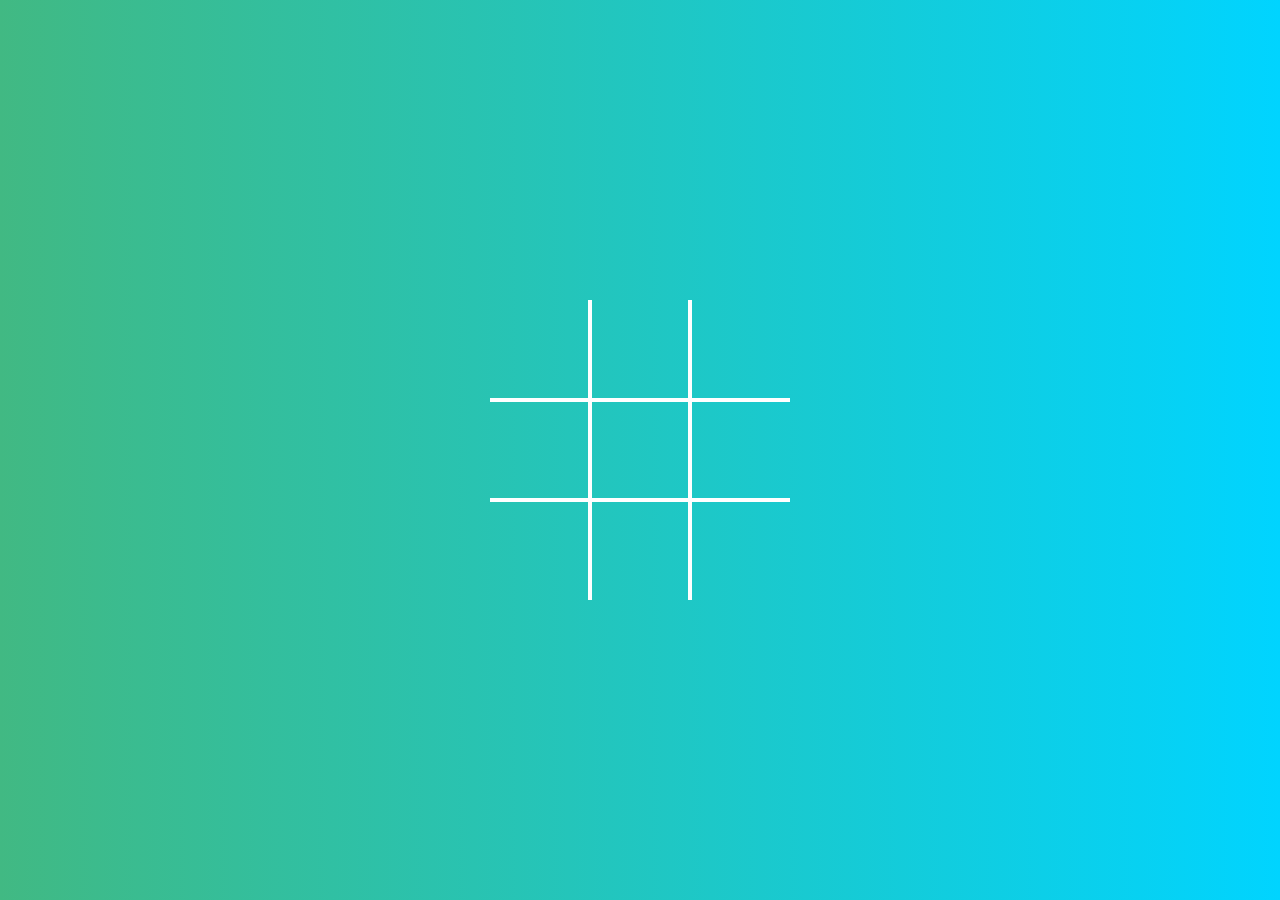
<file: jogos/jogo da velha/index.html>
<!DOCTYPE html>
<html lang="en">
  <head>
    <meta charset="UTF-8" />
    <meta http-equiv="X-UA-Compatible" content="IE=edge" />
    <meta name="viewport" content="width=device-width, initial-scale=1.0" />
    <link rel="stylesheet" href="./styles.css" />
    <title>Jogo da velha</title>
  </head>
  <body>
    <div class="board x" data-board>
      <div class="cell" data-cell></div>
      <div class="cell" data-cell></div>
      <div class="cell" data-cell></div>
      <div class="cell" data-cell></div>
      <div class="cell" data-cell></div>
      <div class="cell" data-cell></div>
      <div class="cell" data-cell></div>
      <div class="cell" data-cell></div>
      <div class="cell" data-cell></div>
    </div>
    <div class="winning-message" data-winning-message>
      <p class="winning-message-text" data-winning-message-text>X Venceu!</p>
      <button class="winning-message-button" data-restart-button>Reiniciar!</button>
    </div>
    <script src="./scripts.js"></script>
  </body>
</html>
</file>
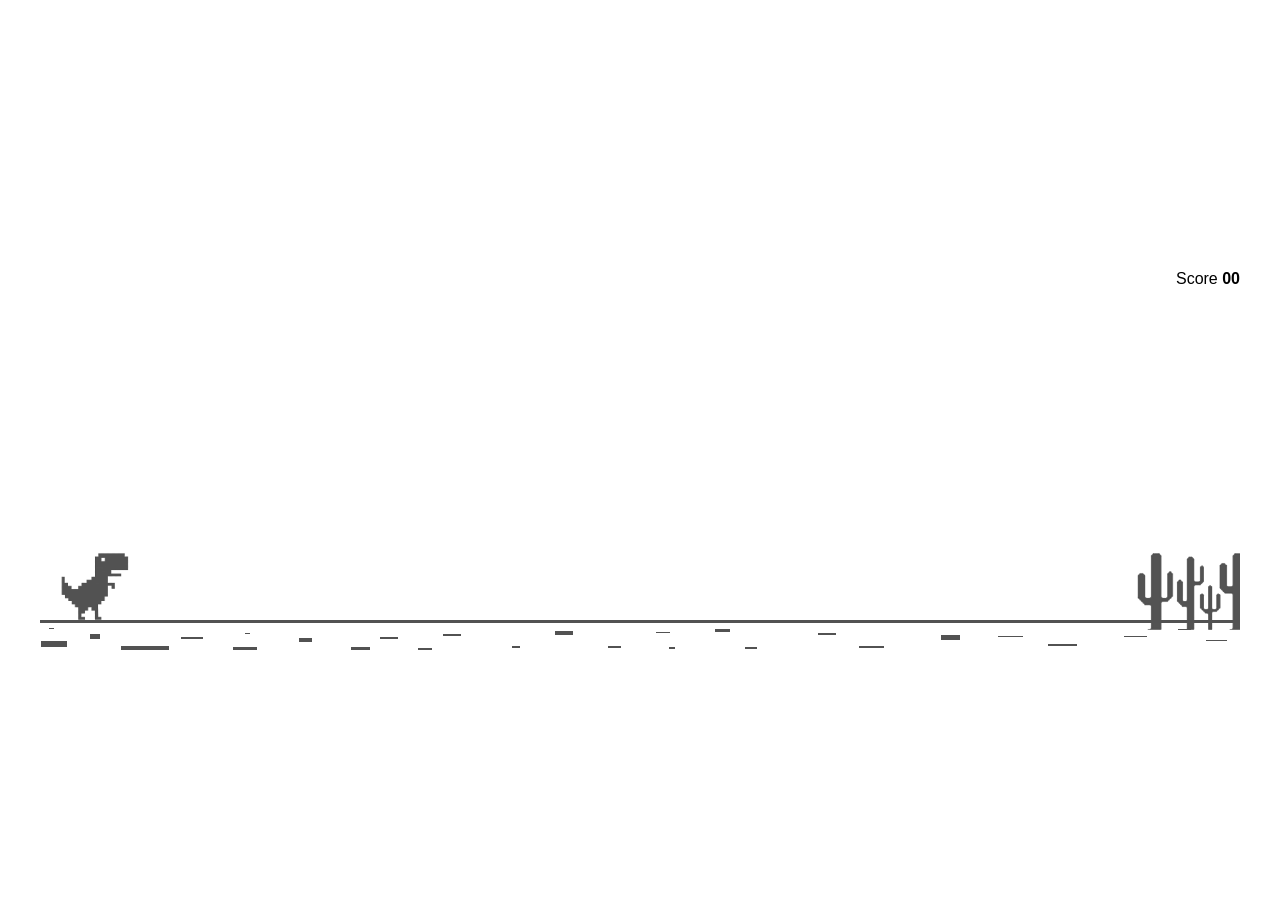
<file: jogos/jogo do dinossauro/index.html>
<!DOCTYPE html>
<html lang="en">
<head>
    <meta charset="UTF-8">
    <title>Dino Game</title>
    <link rel="stylesheet" href="style.css">
</head>
<body>
    <div id="container">
        <div id="dino">
            <img src="img/dino.png" alt="dino">
        </div>
        <div id="block">
            <img src="img/block.png" alt="blocks">
        </div>
        <div id="road">
            <img src="img/road.png" alt="road">
        </div>
        <div id="cloud">
            <img src="img/cloud.jpg" alt="cloud">
        </div>
        <div id="score">Score <b>00</b></div>
        <div id="gameOver">Game Over</div>
    </div>
    <script src="script.js"></script>
</body>
</html>
</file>
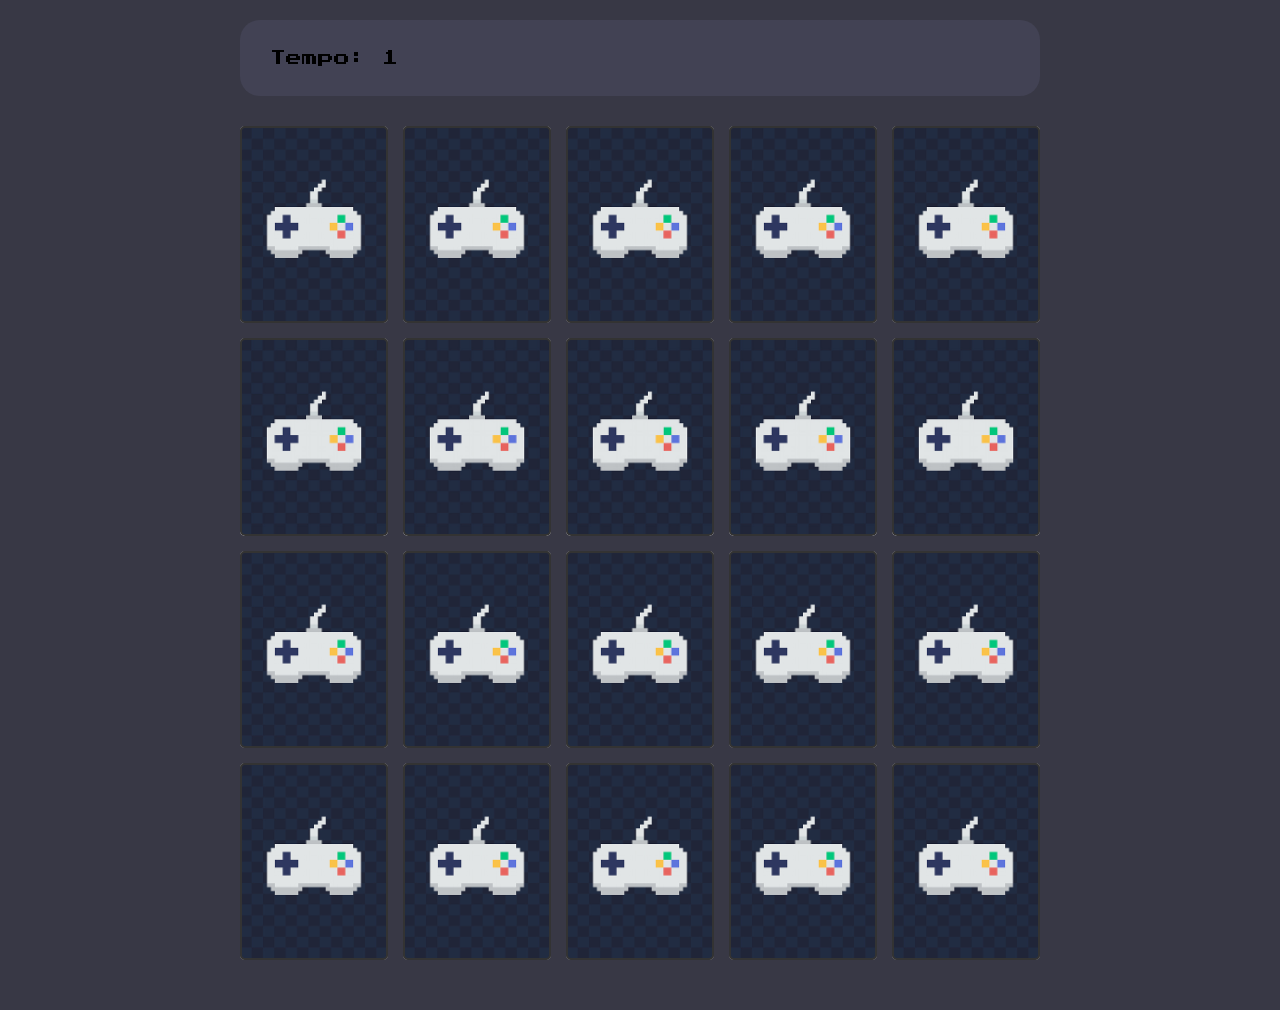
<file: jogos/jogo da memoria/game_page.html>
<!DOCTYPE html>
<html lang="en">
<head>
    <meta charset="UTF-8">
    <meta name="viewport" content="width=device-width, initial-scale=1.0">

    <link rel="stylesheet" href="./reset.css">
    <link rel="stylesheet" href="./game_style.css">

    <script defer src="./game.js"></script>

    <title>Jogo da Memória</title>
</head>
<body>
    <main>
        <header>
            <span>Tempo: <span class="timer">00</span></span>
        </header>
        <div class="grid"></div>
    </main>
    </div>
</body>
</html>
</file>
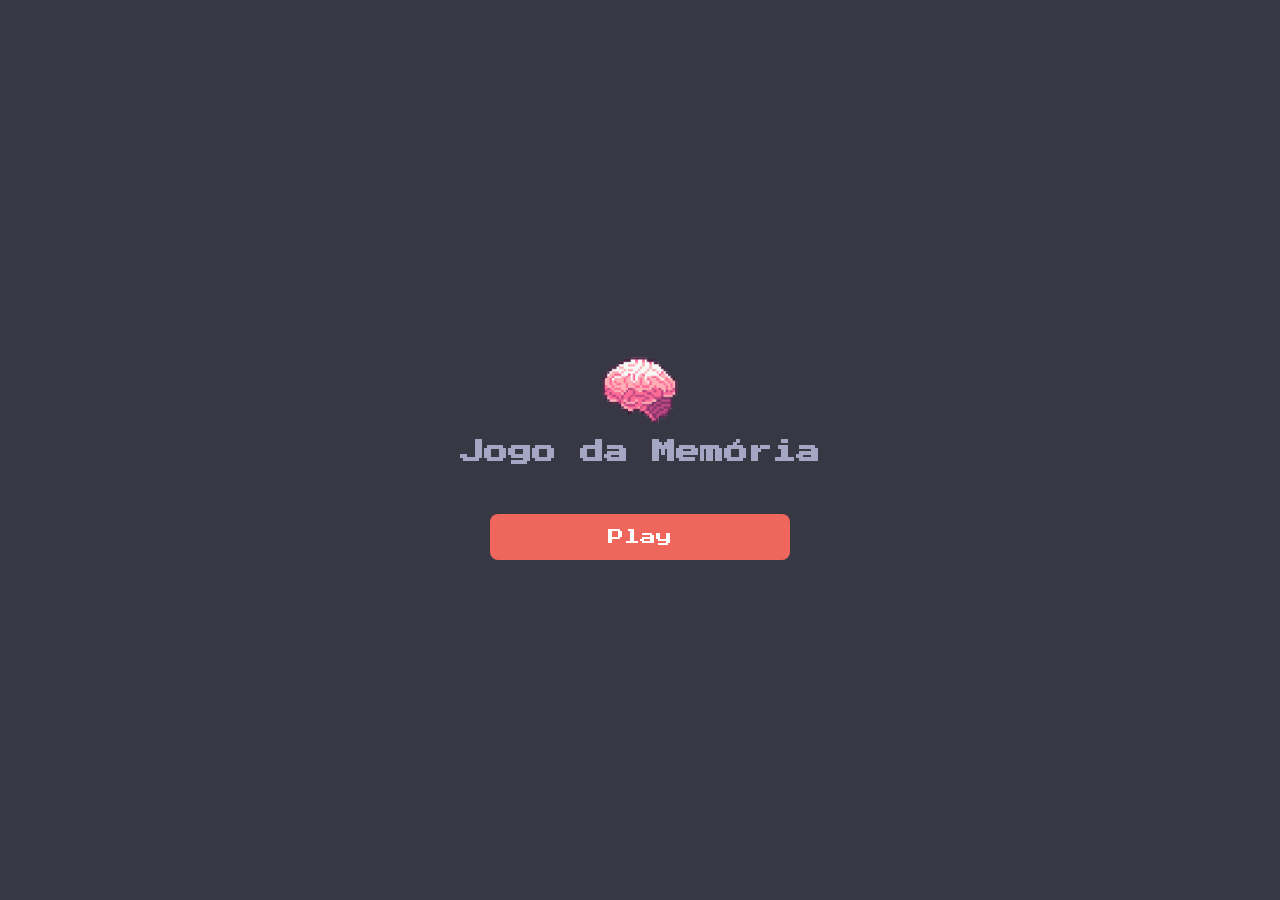
<file: jogos/jogo da memoria/start_page.html>
<!DOCTYPE html>
<html lang="en">
<head>
    <meta charset="UTF-8">
    <meta name="viewport" content="width=device-width, initial-scale=1.0">

    <link rel="stylesheet" href="./reset.css">
    <link rel="stylesheet" href="./start_style.css">

    <script defer src="./start.js"></script>

    <title>Jogo da memória | início</title>
</head>
<body>

    <form class="login-form">
        <div class="login-header">
            <img src="./imagens/brain.png" alt="brain icon">
            <h1>Jogo da Memória</h1>
        </div>
        <button type="submit" class="login_button">Play</button>
    </form>
    
</body>
</html>
</file>
<file: jogos/jogo da velha/styles.css>
* {
  box-sizing: border-box;
  margin: 0;
  padding: 0;
}

body {
  height: 100vh;
  width: 100vw;
  background: linear-gradient(
    90deg,
    rgba(65, 185, 131, 1) 0%,
    rgba(0, 212, 255, 1) 100%
  );
}

.board {
  display: grid;
  width: 100%;
  height: 100%;
  display: grid;
  justify-content: center;
  align-content: center;
  justify-items: center;
  align-items: center;
  grid-template-columns: repeat(3, auto);
}

.board.x .cell:not(.x):not(.circle):hover::after,
.board.x .cell:not(.x):not(.circle):hover::before,
.board.circle .cell:not(.x):not(.circle):hover::after,
.board.circle .cell:not(.x):not(.circle):hover::before {
  background: rgba(255, 255, 255, 0.3) !important;
}

/*Celula*/
.cell {
  height: 100px;
  width: 100px;
  border: 2px solid white;
  display: flex;
  justify-content: center;
  align-items: center;
  position: relative;
}

.cell.x,
.cell.circle {
  cursor: not-allowed;
}

.cell:nth-child(1),
.cell:nth-child(2),
.cell:nth-child(3) {
  border-top: none;
}

.cell:nth-child(3),
.cell:nth-child(6),
.cell:nth-child(9) {
  border-right: none;
}

.cell:nth-child(1),
.cell:nth-child(4),
.cell:nth-child(7) {
  border-left: none;
}

.cell:nth-child(7),
.cell:nth-child(8),
.cell:nth-child(9) {
  border-bottom: none;
}

/*X*/
.cell.x::before,
.cell.x::after,
.board.x .cell:not(.x):not(.circle):hover::after,
.board.x .cell:not(.x):not(.circle):hover::before {
  content: "";
  height: calc(100px * 0.15);
  width: calc(100px * 0.9);
  background: white;
  position: absolute;
}

.cell.x::before,
.board.x .cell:not(.x):not(.circle):hover::before {
  transform: rotate(45deg);
}

.cell.x::after,
.board.x .cell:not(.x):not(.circle):hover::after {
  transform: rotate(-45deg);
}

/*círculo*/
.cell.circle::before,
.cell.circle::after,
.board.circle .cell:not(.x):not(.circle):hover::after,
.board.circle .cell:not(.x):not(.circle):hover::after {
  content: "";
  height: calc(100px * 0.9);
  width: calc(100px * 0.9);
  background: white;
  position: absolute;
  border-radius: 50%;
}

/*Mensagem de Vitória*/
.winning-message {
  display: none;
  position: fixed;
  top: 0;
  bottom: 0;
  left: 0;
  right: 0;
  justify-content: center;
  align-items: center;
  background-color: rgba(0, 0, 0, 0.8);
  flex-direction: column;
}

.winning-message-button {
  font-size: 2.5rem;
  background-color: rgba(65, 185, 131, 1);
  padding: 10px 15px;
  cursor: pointer;
  border-radius: 5px;
  border: none;
  margin-top: 16px;
  color: white;
}

.winning-message-button:hover {
  color: rgba(65, 185, 131, 1);
  background-color: white;
}

.winning-message-text {
  color: white;
  font-size: 5rem;
}

.show-winning-message {
  display: flex;
}
</file>
<file: jogos/jogo do dinossauro/style.css>
* {
    padding: 0;
    margin: 0;
    font-family: sans-serif;
    box-sizing: border-box;
}

body {
    display: grid;
    place-items: center;
    height: 100vh;
}

#container {
    height: 400px;
    width: 1200px;
    position: relative;
    overflow: hidden;
}

#container #dino {
    height: 70px;
    width: 70px;
    position: absolute;
    bottom: 28px;
    left: 20px;
}

#container #dino img {
    height: 70px;
    width: 70px;
}

.dinoActive {
    animation: animateDino 0.5s linear infinite;
}

@keyframes animateDino {

    0%,
    100% {
        bottom: 28px;
    }

    45%,
    55% {
        bottom: 160px;
    }
}

#container #block {
    height: 80px;
    width: 125px;
    position: absolute;
    bottom: 20px;
    right: -20px;
}

#container #block img {
    height: 80px;
    width: 125px;
}

.blockActive {
    animation: blockAnimate 1s linear infinite;
}

@keyframes blockAnimate {
    0% {
        right: -125px;
    }

    100% {
        right: 100%;
    }
}

#container #road {
    height: 30px;
    width: 1200px;
    position: absolute;
    bottom: 0;
}

#container #road img {
    height: 30px;
    width: 2000px;
    position: absolute;
    left: 0;
    animation: none;
}

@keyframes roadAnimate {
    0% {
        left: 0;
    }

    100% {
        left: -800px;
    }
}

#container #cloud {
    height: 80px;
    width: 1200px;
    border-radius: 40px;
    position: absolute;
    top: 30px;
}

#container #cloud img {
    height: 80px;
    width: 2000px;
    position: absolute;
    left: -2000px;
    animation: none;
}

@keyframes cloudAnimate {
    0% {
        left: -2000px;
    }

    100% {
        left: 100%;
    }
}

#score {
    height: auto;
    width: auto;
    position: absolute;
    top: 20px;
    right: 0;
}

#gameOver {
    display: none;
    font-size: 70px;
    position: absolute;
    left: calc(50% - 181px);
    top: calc(50% - 40px);
    width: 362px;
    height: 80px;
    color: #525252;
}
</file>
<file: jogos/jogo da memoria/game_style.css>
main {
  display: flex;
  flex-direction: column;
  width: 100%;
  background-color: #383845;
  background-size: cover;
  min-height: 100vh;
  align-items: center;
  justify-content: center;
  padding: 20px 20px 50px;
}

header {
  display: flex;
  align-items: center;
  width: 100%;
  max-width: 800px;
  padding: 30px;
  margin: 0 0 30px;
  border-radius: 20px;
  background-color: #424254;
}

.grid {
  display: grid;
  grid-template-columns: repeat(5, 1fr);
  gap: 15px;
  width: 100%;
  max-width: 800px;
  margin: 0 auto;
}

.card {
  aspect-ratio: 3/4;
  width: 100%;
  border-radius: 5px;
  position: relative;
  transition: all 400ms ease;
  transform-style: preserve-3d;
  background-color: white;
}

.face {
  width: 100%;
  height: 100%;
  position: absolute;
  background-size: cover;
  background-position: center;
  border: 2px solid #333;
  border-radius: 5px;
  transition: all 400ms ease;
}

.front {
  transform: rotateY(180deg);
}

.back {
  background-image: url(./imagens/controle.jpg);
  backface-visibility: hidden;
}

.reveal-card {
  transform: rotateY(180deg);
}

.disabled-card {
  filter: saturate(0);
  opacity: 0.7;
}
</file>
<file: jogos/jogo da memoria/start_style.css>
body {
  width: 100%;
  height: 100%;
  background: #383845
}


.login-form {
  align-items: center;
  display: flex;
  flex-direction: column;
  height: 100vh;
  justify-content: center;
}

.login-header {
  align-items: center;
  display: flex;
  flex-direction: column;
  justify-content: center;
  margin-bottom: 50px;
}

.login-header img {
  width: 100px;
}

.login-header h1 {
  color: #a5a5c4;
  font-size: 1.5em;
}

.login_button {
    background-color: #ee665c;
    border-radius: 8px;
    color: #fff;
    cursor: pointer;
    font-size: 1em;
    max-width: 300px;
    padding: 15px;
    width: 100%;
}
</file>
